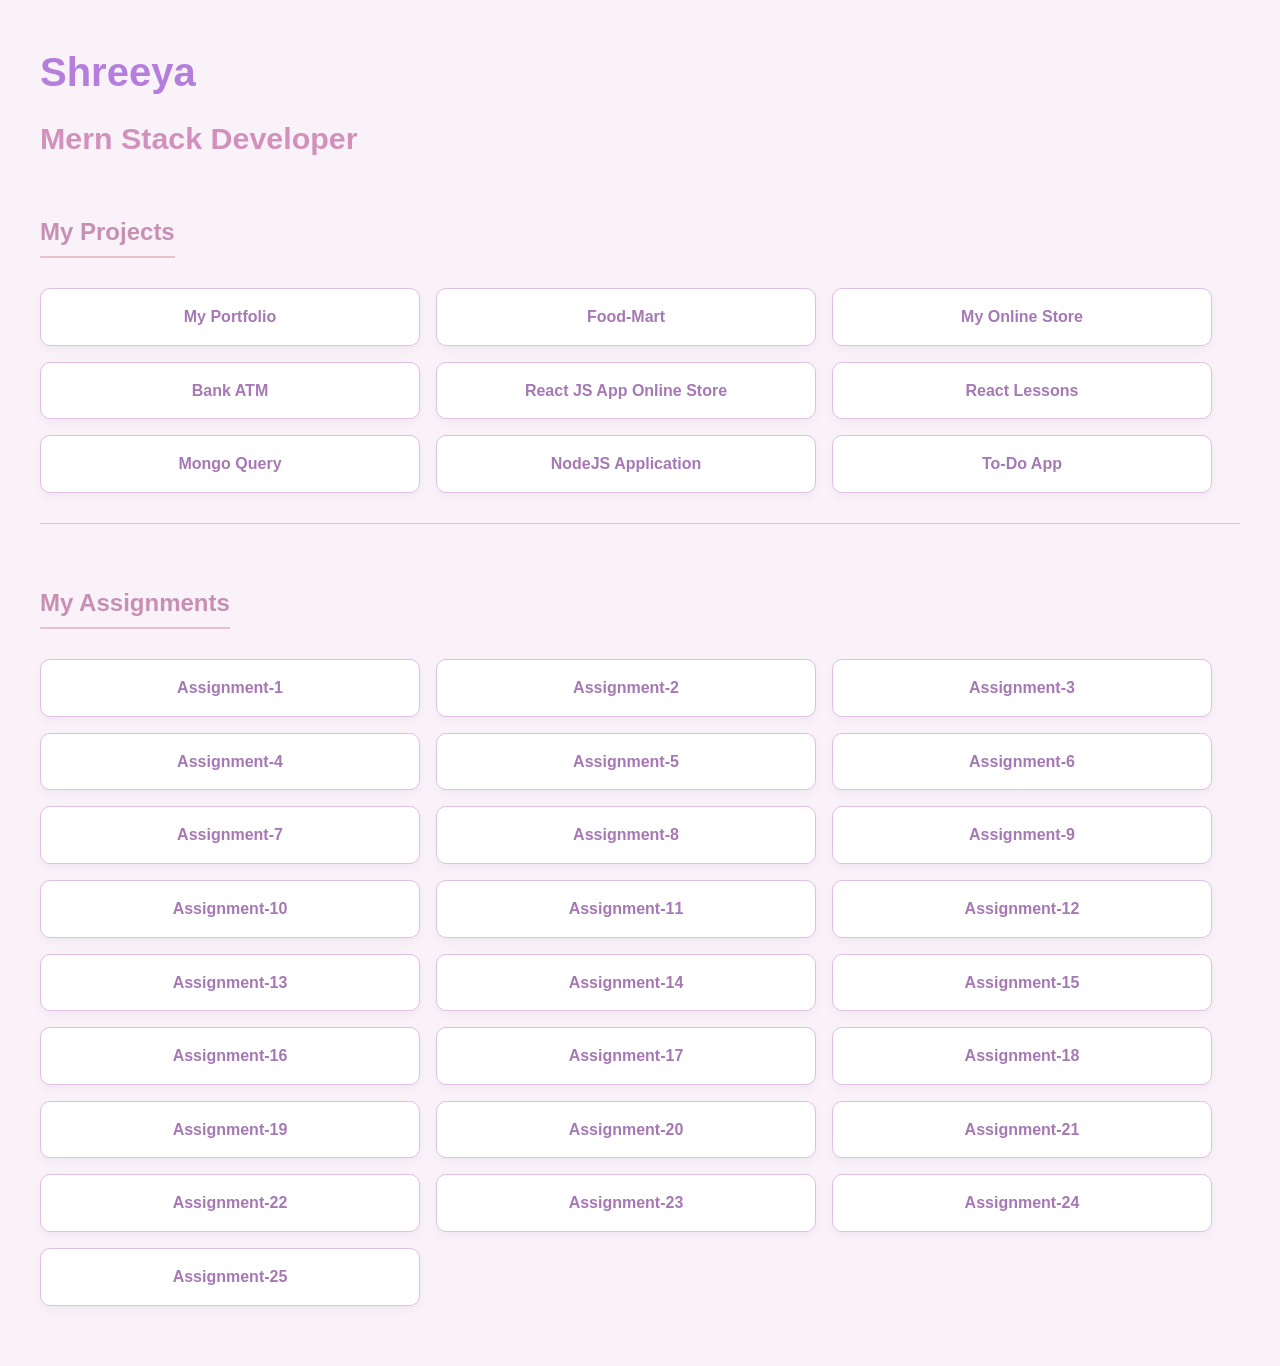
<file: index.html>
<!DOCTYPE html>
<html lang="en">
<head>
  <meta charset="UTF-8" />
  <meta name="viewport" content="width=device-width, initial-scale=1.0"/>
  <title>Assignments & Projects</title>
  <link rel="stylesheet" href="style.css" />
</head>
<body>
  <h1>Shreeya</h1>
  <h2>Mern Stack Developer</h2>

  <h3>My Projects</h3>
  <div class="card-container">
    <div class="card"><a href="p1">My Portfolio</a></div>
    <div class="card"><a href="p2">Food-Mart</a></div>
    <div class="card"><a href="p3">My Online Store</a></div>
    <div class="card"><a href="p4">Bank ATM</a></div>
    <div class="card"><a href="https://gcet-react-app-mu.vercel.app/">React JS App Online Store</a></div>
    <div class="card"><a href="https://react-lessons-hazel.vercel.app/">React Lessons</a></div>
    <div class="card"><a href="https://github.com/kshreeya2006/mongo-query" target="_blank">Mongo Query</a></div>
    <div class="card"><a href="https://gcet-node-app-tau.vercel.app" target="_blank">NodeJS Application</a></div>
    <div class="card"><a href="https://todo-app-react-ten-sigma.vercel.app/" target="_blank">To-Do App</a></div>
  </div>

  <hr />

  <h3>My Assignments</h3>
  <div class="card-container">
    <div class="card"><a href="a1">Assignment-1</a></div>
    <div class="card"><a href="a2">Assignment-2</a></div>
    <div class="card"><a href="a3">Assignment-3</a></div>
    <div class="card"><a href="a4">Assignment-4</a></div>
    <div class="card"><a href="a5">Assignment-5</a></div>
    <div class="card"><a href="a6">Assignment-6</a></div>
    <div class="card"><a href="a7">Assignment-7</a></div>
    <div class="card"><a href="a8">Assignment-8</a></div>
    <div class="card"><a href="a9">Assignment-9</a></div>
    <div class="card"><a href="a10">Assignment-10</a></div>
    <div class="card"><a href="a11">Assignment-11</a></div>
    <div class="card"><a href="a12">Assignment-12</a></div>
    <div class="card"><a href="a13">Assignment-13</a></div>
    <div class="card"><a href="a14">Assignment-14</a></div>
    <div class="card"><a href="a15">Assignment-15</a></div>
    <div class="card"><a href="a16">Assignment-16</a></div>
    <div class="card"><a href="a17">Assignment-17</a></div>
    <div class="card"><a href="a18">Assignment-18</a></div>
    <div class="card"><a href="a19">Assignment-19</a></div>
    <div class="card"><a href="a20">Assignment-20</a></div>
    <div class="card"><a href="a21">Assignment-21</a></div>
    <div class="card"><a href="a22">Assignment-22</a></div>
    <div class="card"><a href="a23">Assignment-23</a></div>
    <div class="card"><a href="a24">Assignment-24</a></div>
    <div class="card"><a href="a25">Assignment-25</a></div>
  </div>
</body>
</html>
</file>
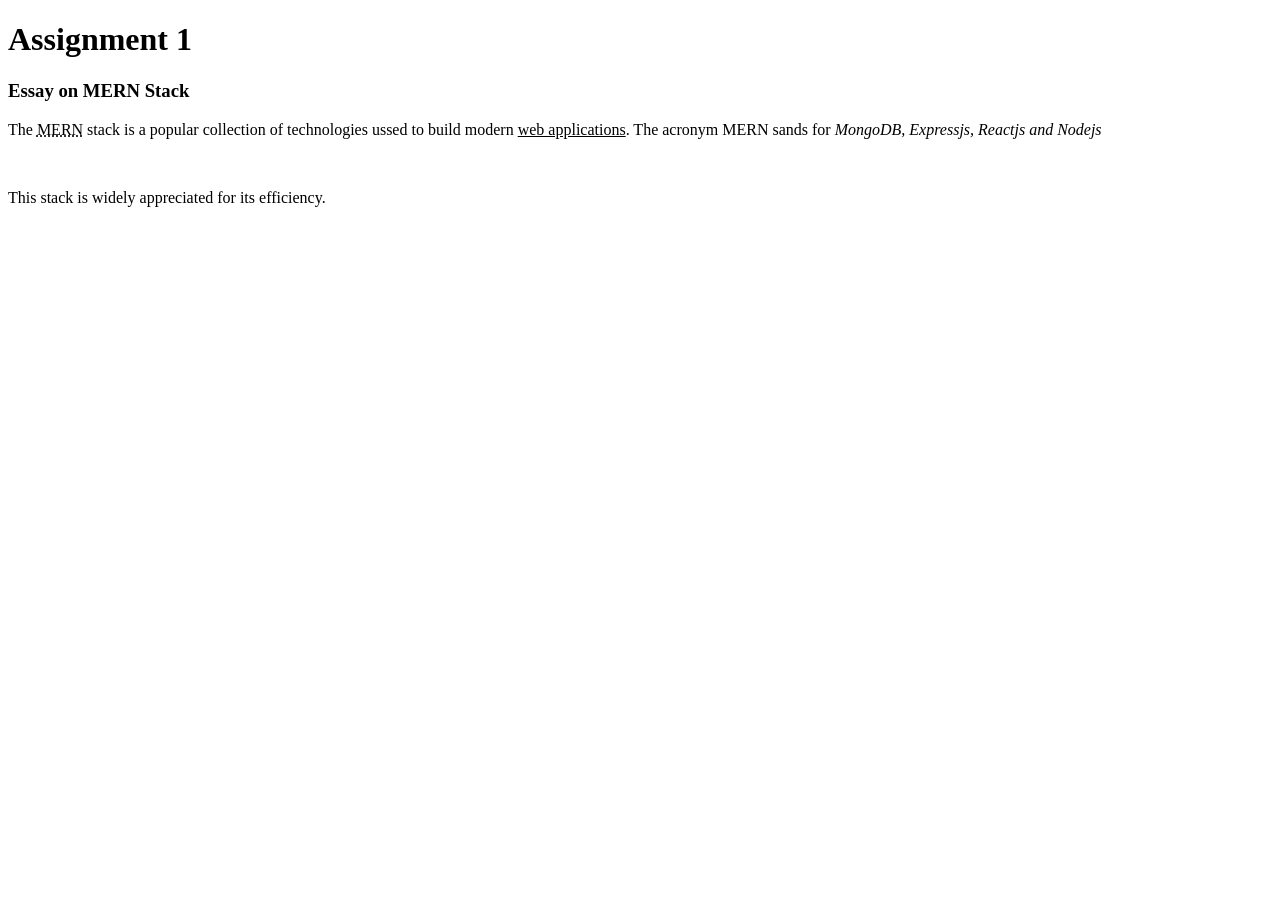
<file: a1/index.html>
<!DOCTYPE html>
<html lang="en">
  <head>
    <meta charset="UTF-8" />
    <meta name="viewport" content="width=device-width, initial-scale=1.0" />
    <title>Document</title>
  </head>
  <body>
    <h1>Assignment 1</h1>
    <h3>Essay on MERN Stack</h3>
    <p>
      The <abbr title="MongoDB, Expressjs, Reactjs, Nodejs">MERN</abbr> stack is
      a popular collection of technologies ussed to build modern
      <u>web applications</u>. The acronym MERN sands for
      <em>MongoDB, Expressjs, Reactjs and Nodejs</em>
    </p>
    <br />
    <p>This stack is widely appreciated for its efficiency.</p>
  </body>
</html>
</file>
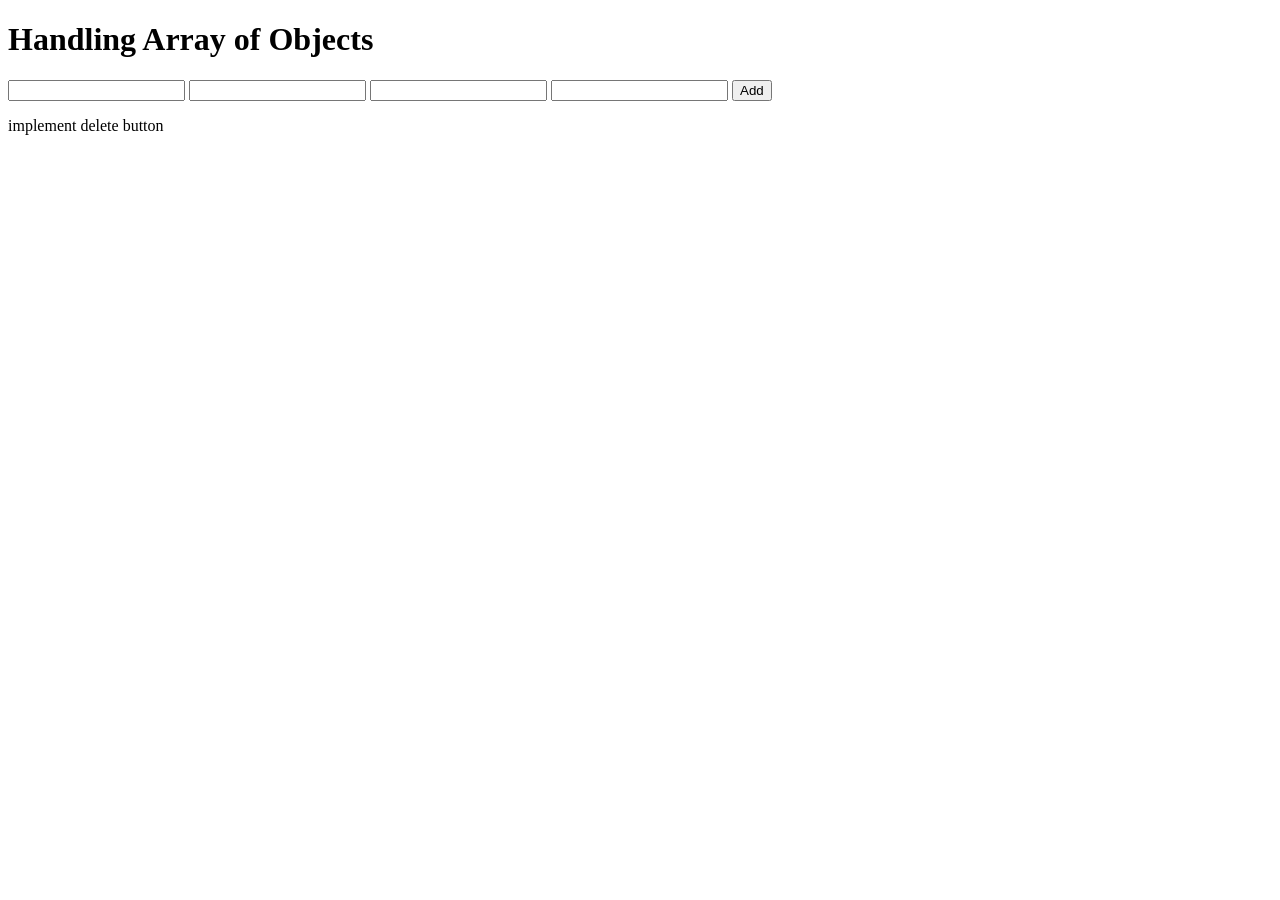
<file: a10/index.html>
<!DOCTYPE html>
<html lang="en">
  <head>
    <meta charset="UTF-8" />
    <meta name="viewport" content="width=device-width, initial-scale=1.0" />
    <title>Document</title>
    <style>
      .row {
        display: flex;
        justify-content: center;
        flex-wrap: wrap;
      }

      .row div {
        background-color: rgb(160, 227, 236);
        margin: 10px;
        padding: 10px;
        width: 200px;
      }
    </style>
  </head>
  <body onload="dispProducts()">
    <h1>Handling Array of Objects</h1>
    <p>
      <input type="number" id="txtId" />
      <input type="text" id="txtName" />
      <input type="number" id="txtPrice" />
      <input type="text" id="txtUrl" />
      <button onclick="addProduct()">Add</button>
    </p>
    <div id="container" class="row"></div>
    <script>
      const products = [
        {
          id: 1,
          name: "Apple",
          price: ₹250,
          imgUrl: "https://picsum.photos/id/11/200/200",
        },
        {
          id: 2,
          name: "Orange",
          price: ₹100,
          imgUrl: "https://picsum.photos/id/12/200/200",
        },
        {
          id: 3,
          name: "Mango",
          price: ₹80,
          imgUrl: "https://picsum.photos/id/13/200/200",
        },
      ];

      function addProduct() {
        let id = document.querySelector("#txtId").value;
        let name = document.querySelector("#txtName").value;
        let price = document.querySelector("#txtPrice").value;
        let imgUrl = document.querySelector("#txtUrl").value;
        const obj = {
          id: id,
          name: name,
          price: price,
          imgUrl: imgUrl,
        };
        products.push(obj)
        dispProducts()
      }

      function dispProducts() {
        let str = "";
        products.map((value) => {
          str += `<div>
                <img src=${value.imgUrl}/>
                <h2>${value.name}</h2>
                <h3>${value.price}</h3>
                <button>Add to Cart</button>
                </div>`;
        });
        container.innerHTML = str;
      }
    </script>
    
  </body>
</html>
implement delete button
</file>
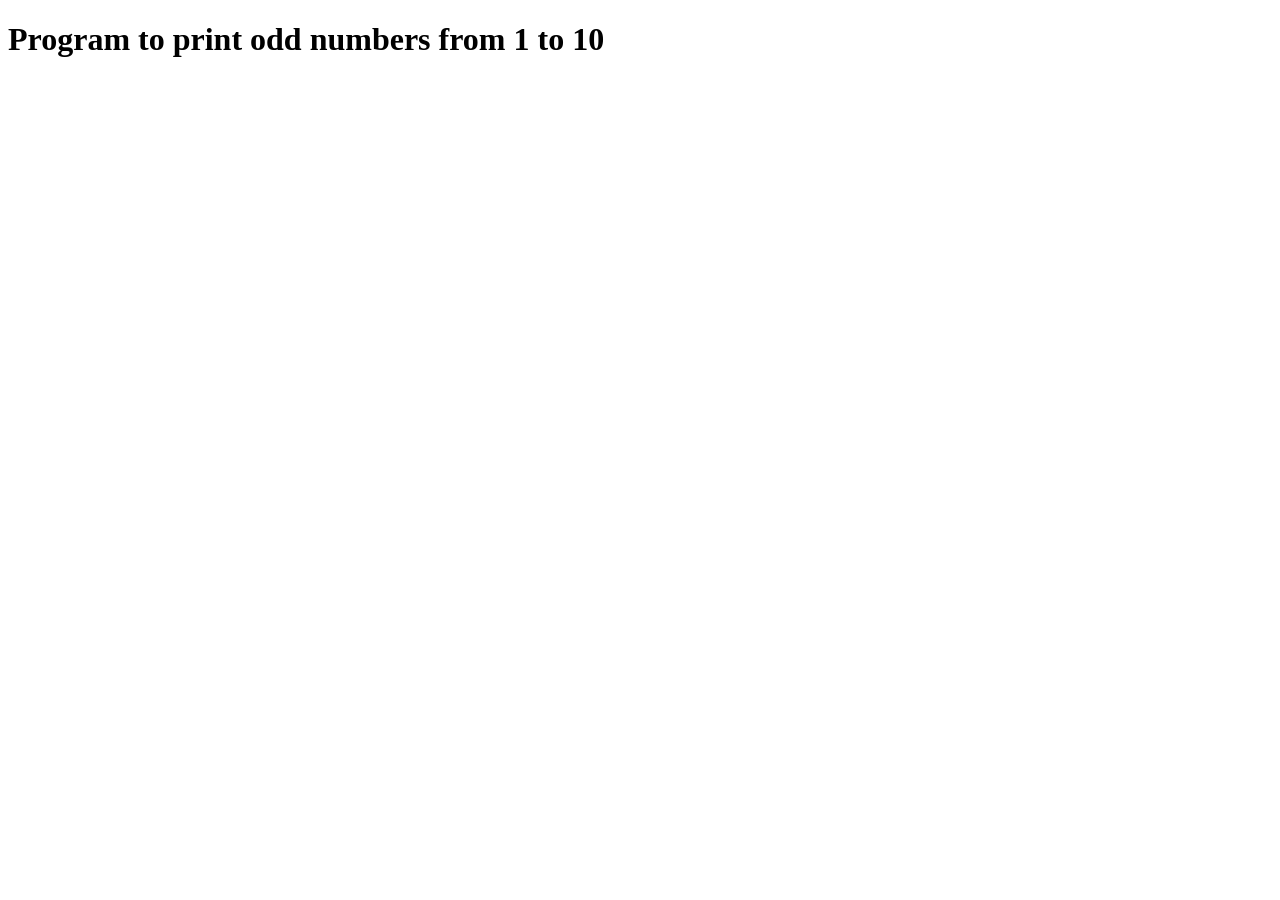
<file: a11/index.html>
<!DOCTYPE html>
<html lang="en">
<head>
    <meta charset="UTF-8">
    <meta name="viewport" content="width=device-width, initial-scale=1.0">
    <title>Document</title>
</head>
<body>
    <h1>Program to print odd numbers from 1 to 10</h1>
</body>
</html>
</file>
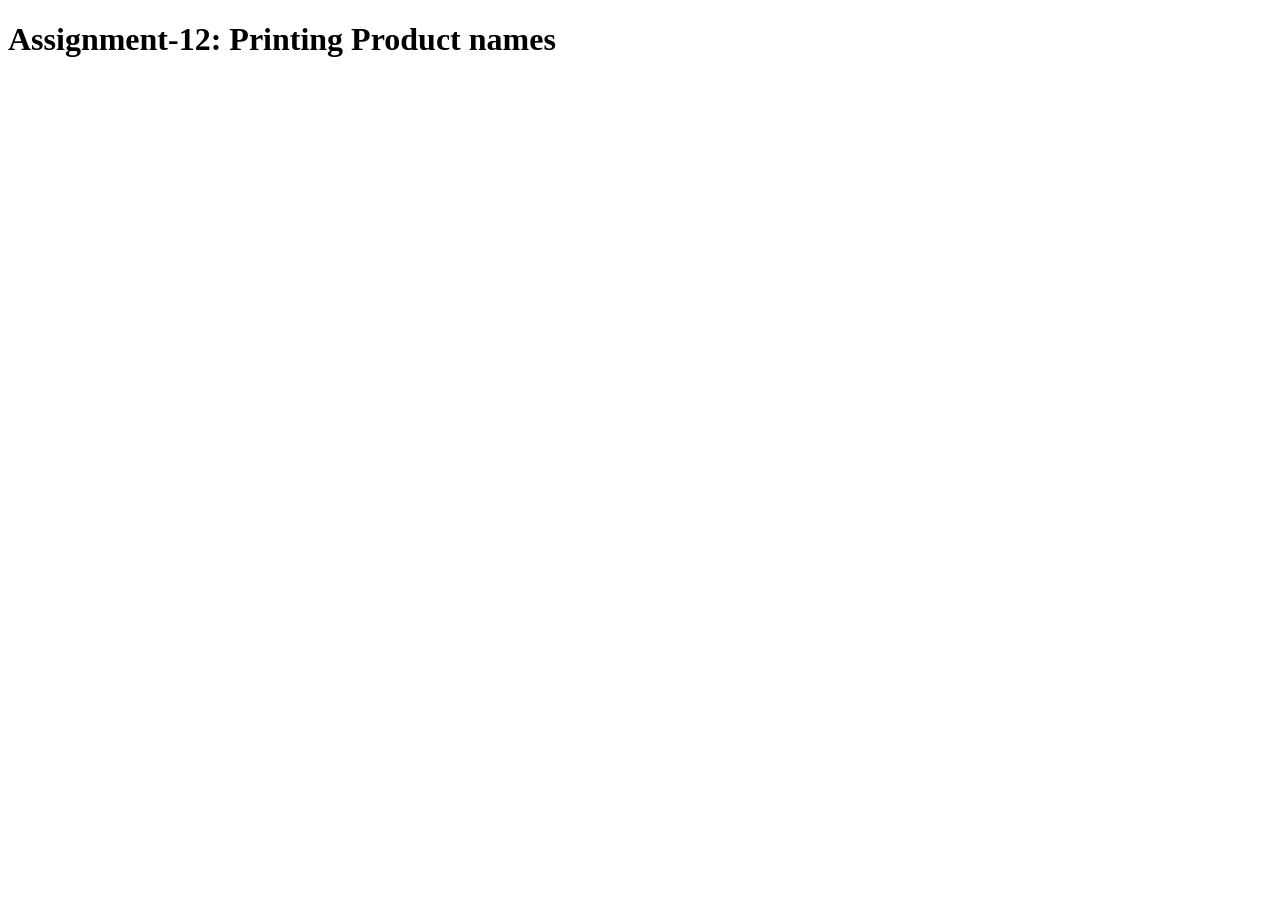
<file: a12/index.html>
<!DOCTYPE html>
<html lang="en">
<head>
    <meta charset="UTF-8">
    <meta name="viewport" content="width=device-width, initial-scale=1.0">
    <title>Document</title>
</head>
<body>
    <h1>Assignment-12: Printing Product names</h1>
</body>
</html>
</file>
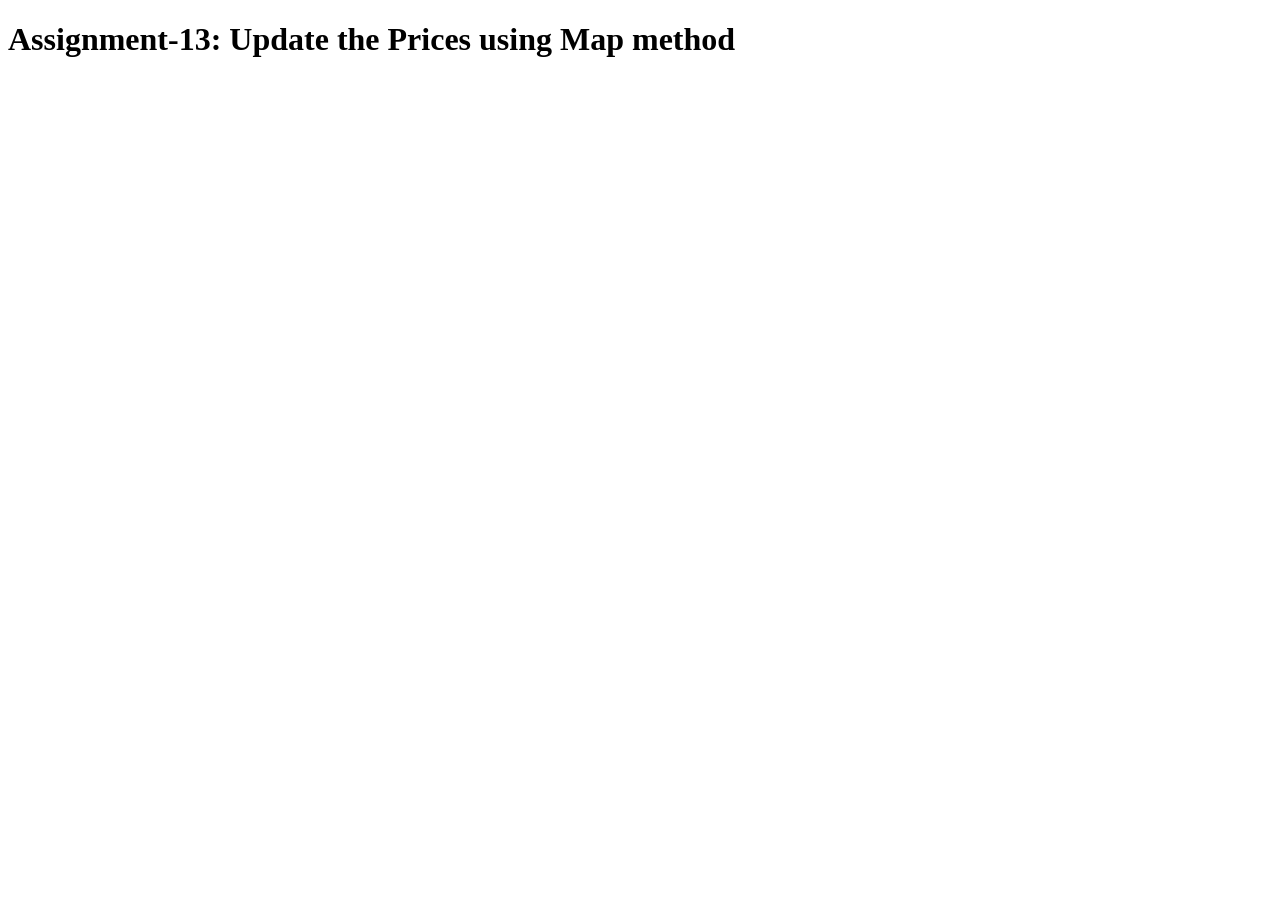
<file: a13/index.html>
<!DOCTYPE html>
<html lang="en">
<head>
    <meta charset="UTF-8">
    <meta name="viewport" content="width=device-width, initial-scale=1.0">
    <title>Document</title>
</head>
<body>
    <h1>Assignment-13: Update the Prices using Map method</h1>
</body>
</html>
</file>
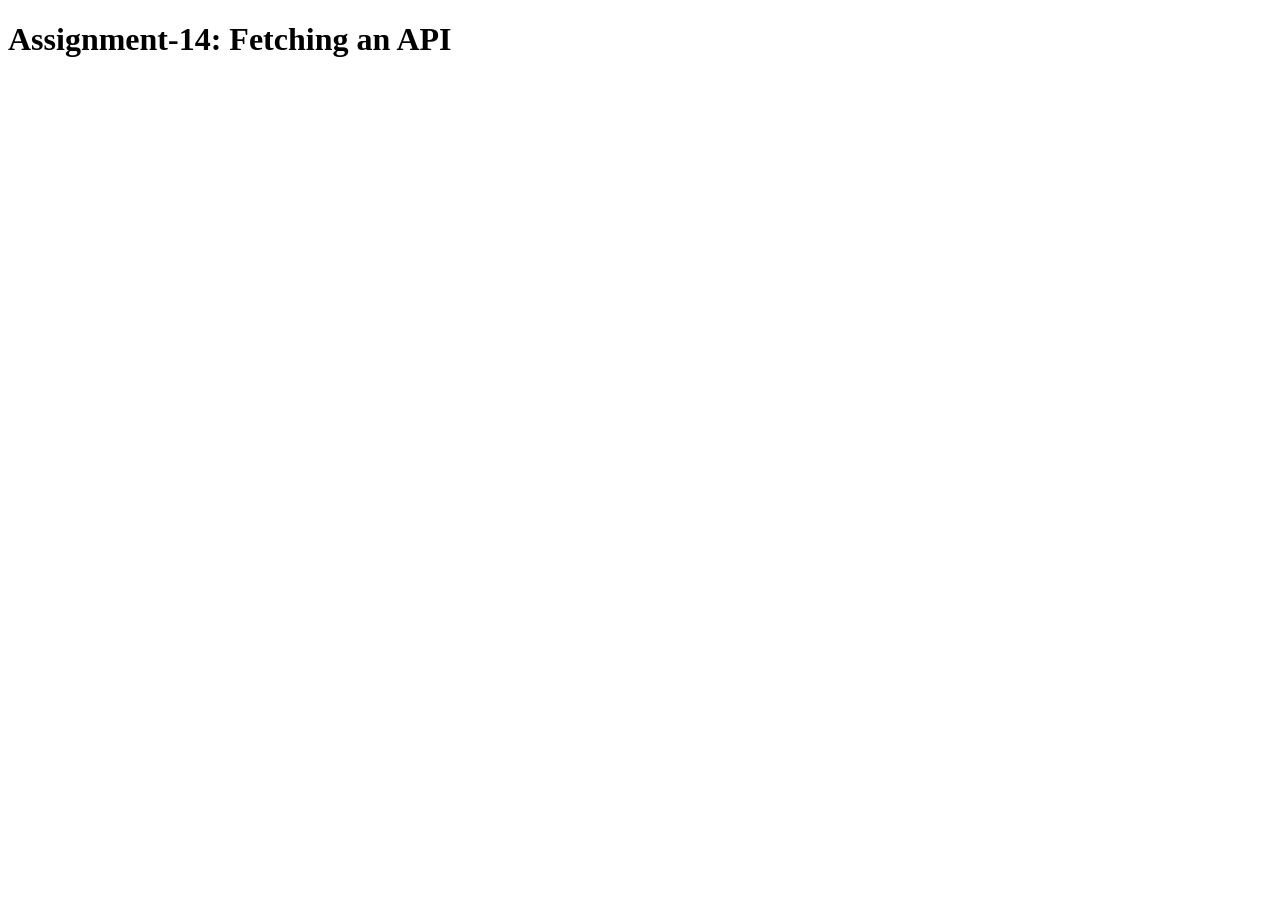
<file: a14/index.html>
<!DOCTYPE html>
<html lang="en">
<head>
    <meta charset="UTF-8">
    <meta name="viewport" content="width=device-width, initial-scale=1.0">
    <title>Document</title>
</head>
<body>
    <h1>Assignment-14: Fetching an API</h1>
</body>
</html>
</file>
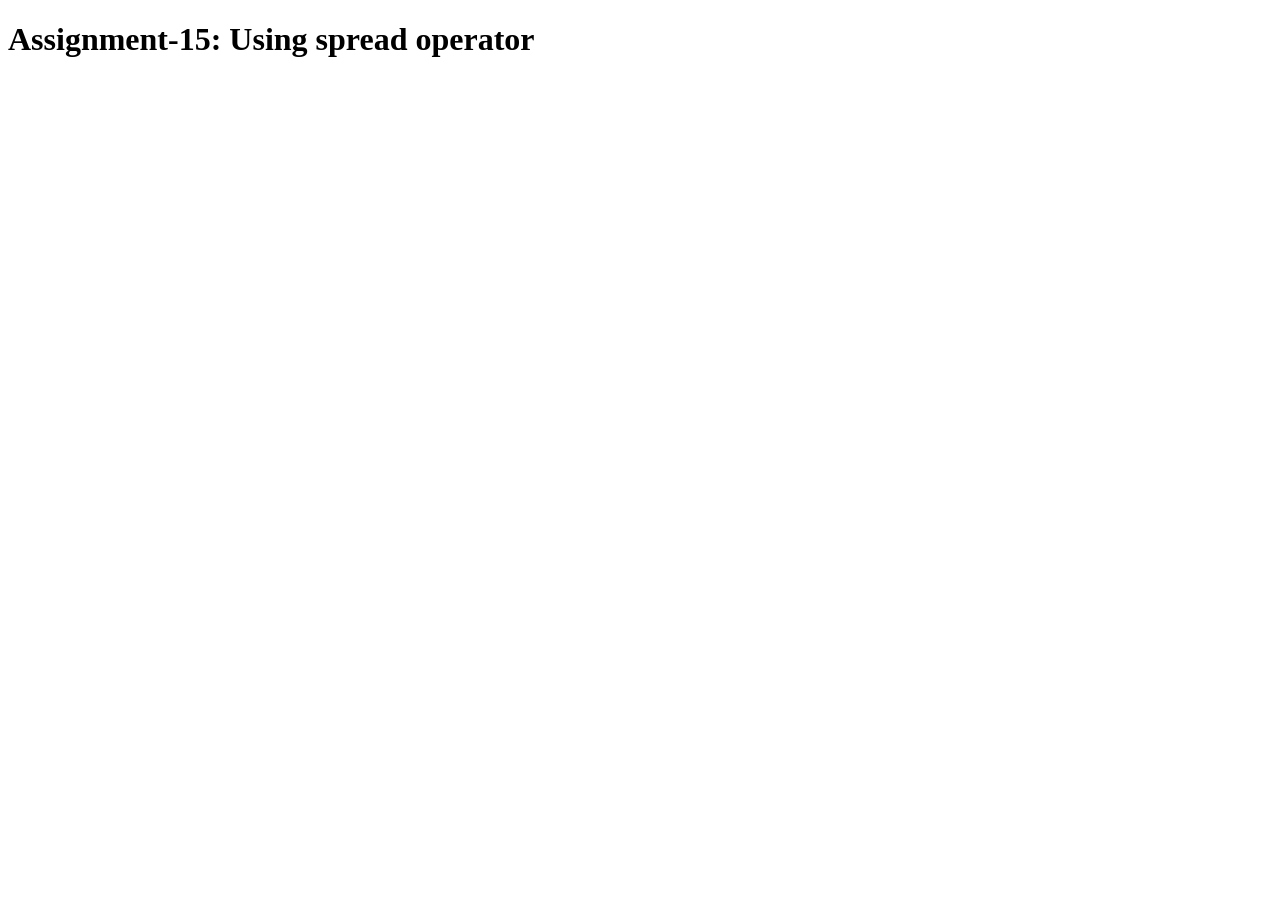
<file: a15/index.html>
<!DOCTYPE html>
<html lang="en">
<head>
    <meta charset="UTF-8">
    <meta name="viewport" content="width=device-width, initial-scale=1.0">
    <title>Document</title>
</head>
<body>
    <h1>Assignment-15: Using spread operator</h1>
</body>
</html>
</file>
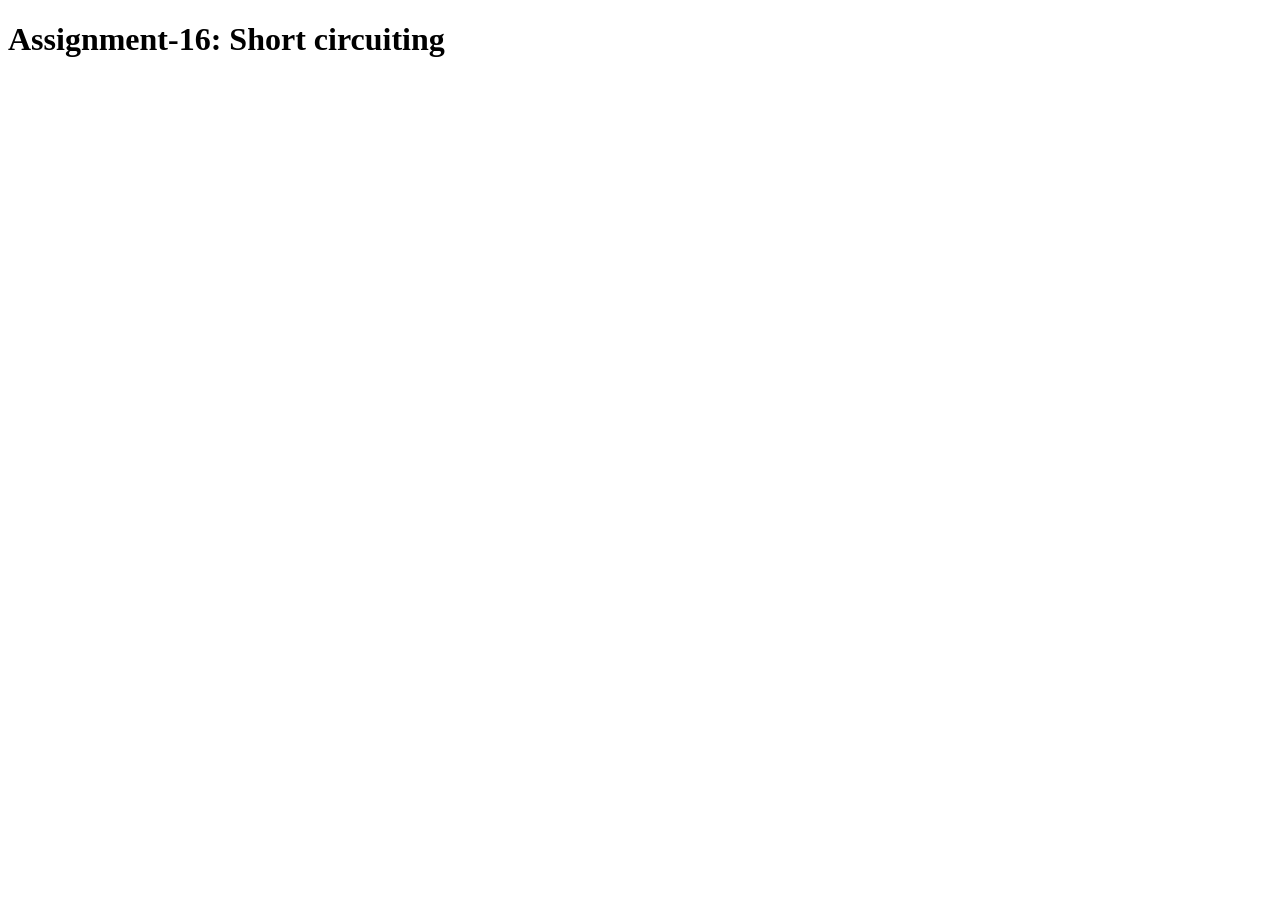
<file: a16/index.html>
<!DOCTYPE html>
<html lang="en">
<head>
    <meta charset="UTF-8">
    <meta name="viewport" content="width=device-width, initial-scale=1.0">
    <title>Document</title>
</head>
<body>
    <h1>Assignment-16: Short circuiting</h1>
</body>
</html>
</file>
<file: style.css>
* {
    margin: 0;
    padding: 0;
    box-sizing: border-box;
}


body {
    font-family: 'Segoe UI', Tahoma, Geneva, Verdana, sans-serif;
    background-color: #f9f3f9; 
    color: #523d57; 
    padding: 40px;
    line-height: 1.6;
}


h1 {
    font-size: 2.5rem;
    color: #b57edc; 
    margin-bottom: 10px;
}

h2 {
    font-size: 1.9rem;
    color: #d291bc; 
    margin-bottom: 20px;
}

h3 {
    font-size: 1.5rem;
    margin-top: 30px;
    margin-bottom: 10px;
    color: #c78fb4; 
    border-bottom: 2px solid #e8c2ca; 
    display: inline-block;
    padding-bottom: 5px;
}


ol {
    margin-left: 20px;
}

ol li {
    margin: 8px 0;
    list-style-position: inside;
}


a {
    color: #a678b4; 
    text-decoration: none;
    transition: color 0.3s;
}

a:hover {
    color: #ffb6c1; 
}


hr {
    margin: 30px 0;
    border: 0;
    height: 1px;
    background: #e0bfe4; 
}

.card-container {
  display: flex;
  flex-wrap: wrap;
  gap: 16px;
  margin: 20px 0;
}

.card {
  background-color: #fff;
  border: 1px solid #e0bfe4;
  border-radius: 10px;
  padding: 15px 20px;
  width: calc(33.333% - 20px);
  box-shadow: 0 4px 8px rgba(178, 143, 173, 0.1);
  transition: transform 0.3s ease, box-shadow 0.3s ease;
  text-align: center;
}

.card:hover {
  transform: translateY(-5px);
  box-shadow: 0 8px 16px rgba(178, 143, 173, 0.2);
}

.card a {
  font-weight: bolder ;
  color: #a678b4;
  font-size: 1rem;
}
</file>
